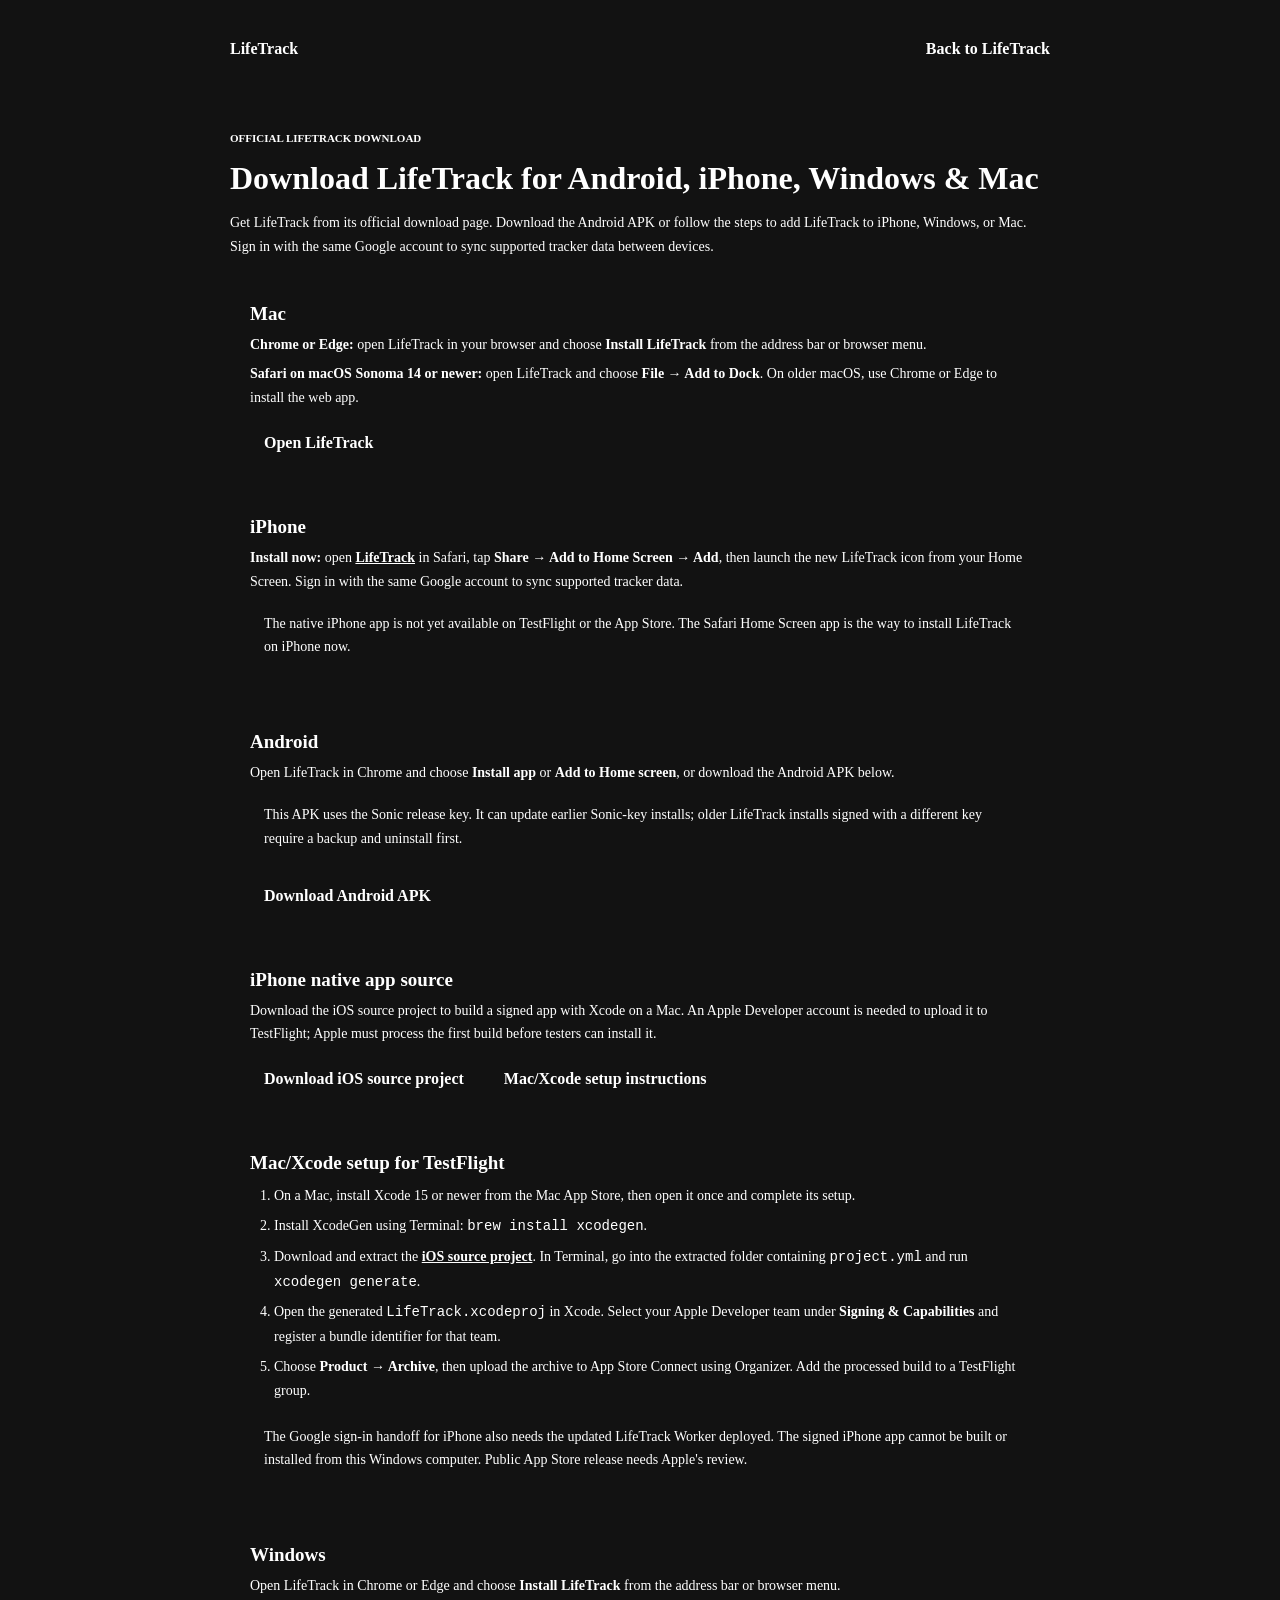
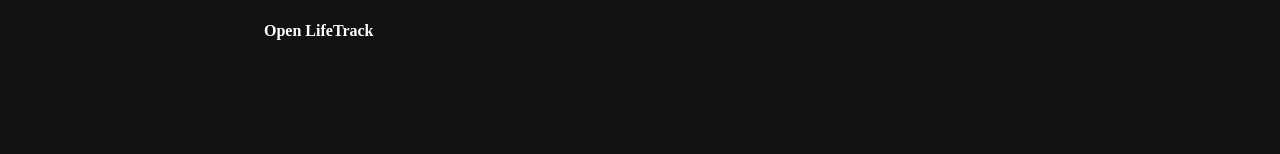
<file: install.html>
<!DOCTYPE html>
<html lang="en">

<head>
    <meta charset="UTF-8">
    <meta name="viewport" content="width=device-width, initial-scale=1.0, viewport-fit=cover">
    <meta name="theme-color" content="#0c0e12">
    <meta name="color-scheme" content="dark light">
    <meta name="description"
        content="Download LifeTrack for Android, iPhone, Windows, and Mac. Get the official Android APK or follow simple iPhone, Safari, Chrome, and desktop install steps.">
    <meta name="robots" content="index, follow">
    <link rel="canonical" href="https://lifetrack.surajshukla22051.workers.dev/install.html">
    <meta property="og:type" content="website">
    <meta property="og:site_name" content="LifeTrack">
    <meta property="og:title" content="Download LifeTrack | Android, iPhone, Windows &amp; Mac">
    <meta property="og:description"
        content="Get the official LifeTrack Android APK or install LifeTrack on iPhone, Windows, and Mac.">
    <meta property="og:url" content="https://lifetrack.surajshukla22051.workers.dev/install.html">
    <meta name="twitter:card" content="summary">
    <title>Download LifeTrack | Android, iPhone, Windows &amp; Mac</title>
    <link rel="icon" type="image/png" href="lifetrack-logo.png?v=2" media="(prefers-color-scheme: light)">
    <link rel="icon" type="image/png" href="lifetrack-logo-dark.png?v=2" media="(prefers-color-scheme: dark)">
    <link rel="apple-touch-icon" href="lifetrack-logo-192.png?v=2">
    <link rel="stylesheet" href="dashboard.css?v=93">
    <script src="config.js"></script>
    <script src="adsense.js" defer></script>
    <style>
        .install-body {
            min-height: 100vh;
            padding: 24px;
        }

        .install-wrap {
            width: min(100%, 820px);
            margin: 0 auto;
        }

        .install-header {
            display: flex;
            align-items: center;
            justify-content: space-between;
            gap: 16px;
            padding: 8px 0 24px;
            border-bottom: 1px solid var(--line);
        }

        .install-brand,
        .install-header a:last-child {
            color: var(--primary-strong);
            font-weight: 700;
            text-decoration: none;
        }

        .install-brand {
            color: var(--text);
            font-size: 16px;
            font-weight: 800;
        }

        .install-main {
            padding: 36px 0 56px;
        }

        .install-main .eyebrow {
            color: var(--primary-strong);
            font-size: 11px;
            font-weight: 800;
        }

        .install-main h1 {
            margin: 8px 0;
            font-size: 32px;
            line-height: 1.2;
        }

        .install-main>p,
        .install-card p,
        .install-card li {
            color: var(--muted);
            font-size: 14px;
            line-height: 1.7;
        }

        .install-grid {
            display: grid;
            gap: 14px;
            margin-top: 24px;
        }

        .install-card {
            padding: 20px;
            border: 1px solid var(--line);
            border-radius: 14px;
            background: var(--panel);
            scroll-margin-top: 20px;
        }

        .install-card h2 {
            margin: 0 0 8px;
            font-size: 19px;
        }

        .install-card h3 {
            margin: 18px 0 6px;
            font-size: 15px;
        }

        .install-card p {
            margin: 6px 0;
        }

        .install-card ol {
            margin: 10px 0;
            padding-left: 24px;
        }

        .install-card li+li {
            margin-top: 6px;
        }

        .install-card a {
            color: var(--primary-strong);
            font-weight: 700;
            overflow-wrap: anywhere;
        }

        .install-note {
            padding: 12px 14px;
            border: 1px solid var(--line);
            border-radius: 10px;
            background: var(--panel-soft);
        }

        .install-download {
            display: inline-block;
            margin: 8px 8px 0 0;
            padding: 10px 14px;
            border: 1px solid var(--line);
            border-radius: 9px;
            background: var(--panel-soft);
            text-decoration: none;
        }

        .install-ad {
            margin-top: 24px;
            padding: 12px 0;
            border-top: 1px solid var(--line);
        }

        .install-ad p {
            margin: 0 0 8px;
            color: var(--muted);
            font-size: 11px;
        }

        @media (max-width: 520px) {
            .install-body {
                padding: 16px;
            }

            .install-main {
                padding-top: 28px;
            }

            .install-main h1 {
                font-size: 27px;
            }
        }
    </style>
</head>

<body class="privacy-body install-body dark">
    <script>
        (function () {
            const saved = localStorage.getItem("lifetrack-theme");
            if (saved === "light" || (saved === "system" && !window.matchMedia("(prefers-color-scheme: dark)").matches)) {
                document.body.classList.remove("dark");
                document.documentElement.style.colorScheme = "light";
                const m = document.querySelector('meta[name="theme-color"]');
                if (m) m.content = "#f8f9fa";
            } else {
                document.documentElement.style.colorScheme = "dark";
            }
        })();
    </script>
    <div class="install-wrap">
        <header class="install-header">
            <a class="install-brand" href="./index.html">LifeTrack</a>
            <a href="./dashboard.html">Back to LifeTrack</a>
        </header>
        <main class="install-main">
            <p class="eyebrow">OFFICIAL LIFETRACK DOWNLOAD</p>
            <h1>Download LifeTrack for Android, iPhone, Windows &amp; Mac</h1>
            <p>Get LifeTrack from its official download page. Download the Android APK or follow the steps to add
                LifeTrack to iPhone, Windows, or Mac. Sign in with the same Google account to sync supported tracker
                data between devices.</p>
            <div class="install-grid">
                <section class="install-card" id="mac">
                    <h2>Mac</h2>
                    <p><strong>Chrome or Edge:</strong> open LifeTrack in your browser and choose <strong>Install
                            LifeTrack</strong> from the address bar or browser menu.</p>
                    <p><strong>Safari on macOS Sonoma 14 or newer:</strong> open LifeTrack and choose <strong>File → Add
                            to Dock</strong>. On older macOS, use Chrome or Edge to install the web app.</p>
                    <a class="install-download" href="./dashboard.html">Open LifeTrack</a>
                </section>
                <section class="install-card" id="iphone">
                    <h2>iPhone</h2>
                    <p><strong>Install now:</strong> open <a href="./dashboard.html">LifeTrack</a> in Safari, tap
                        <strong>Share → Add to Home Screen → Add</strong>, then launch the new LifeTrack icon from your
                        Home Screen. Sign in with the same Google account to sync supported tracker data.
                    </p>
                    <p class="install-note">The native iPhone app is not yet available on TestFlight or the App Store.
                        The Safari Home Screen app is the way to install LifeTrack on iPhone now.</p>
                </section>
                <section class="install-card" id="android">
                    <h2>Android</h2>
                    <p>Open LifeTrack in Chrome and choose <strong>Install app</strong> or <strong>Add to Home
                            screen</strong>, or download the Android APK below.</p>
                    <p class="install-note">This APK uses the Sonic release key. It can update earlier Sonic-key
                        installs; older LifeTrack installs signed with a different key require a backup and uninstall
                        first.</p>
                    <a class="install-download" href="./lifetrack-android-sonic.apk"
                        download="LifeTrack-Sonic-Android.apk">Download Android APK</a>
                </section>
                <section class="install-card" id="ios-source">
                    <h2>iPhone native app source</h2>
                    <p>Download the iOS source project to build a signed app with Xcode on a Mac. An Apple Developer
                        account is needed to upload it to TestFlight; Apple must process the first build before testers
                        can install it.</p>
                    <a class="install-download" href="./lifetrack-ios-source.zip"
                        download="LifeTrack-iOS-source.zip">Download iOS source project</a>
                    <a class="install-download" href="#ios-xcode">Mac/Xcode setup instructions</a>
                </section>
                <section class="install-card" id="ios-xcode">
                    <h2>Mac/Xcode setup for TestFlight</h2>
                    <ol>
                        <li>On a Mac, install Xcode 15 or newer from the Mac App Store, then open it once and complete
                            its setup.</li>
                        <li>Install XcodeGen using Terminal: <code>brew install xcodegen</code>.</li>
                        <li>Download and extract the <a href="./lifetrack-ios-source.zip"
                                download="LifeTrack-iOS-source.zip">iOS source project</a>. In Terminal, go into the
                            extracted folder containing <code>project.yml</code> and run <code>xcodegen generate</code>.
                        </li>
                        <li>Open the generated <code>LifeTrack.xcodeproj</code> in Xcode. Select your Apple Developer
                            team under <strong>Signing &amp; Capabilities</strong> and register a bundle identifier for
                            that team.</li>
                        <li>Choose <strong>Product → Archive</strong>, then upload the archive to App Store Connect
                            using Organizer. Add the processed build to a TestFlight group.</li>
                    </ol>
                    <p class="install-note">The Google sign-in handoff for iPhone also needs the updated LifeTrack
                        Worker deployed. The signed iPhone app cannot be built or installed from this Windows computer.
                        Public App Store release needs Apple's review.</p>
                </section>
                <section class="install-card" id="windows">
                    <h2>Windows</h2>
                    <p>Open LifeTrack in Chrome or Edge and choose <strong>Install LifeTrack</strong> from the address
                        bar or browser menu.</p>
                    <a class="install-download" href="./dashboard.html">Open LifeTrack</a>
                </section>
            </div>
            <section id="installAdContainer" class="install-ad" aria-label="Advertisement" hidden>
                <p>Advertisement</p>
                <ins id="installAdSlot" class="adsbygoogle" style="display:block" data-ad-format="auto"
                    data-full-width-responsive="true"></ins>
            </section>
        </main>
    </div>
</body>

</html>
</file>
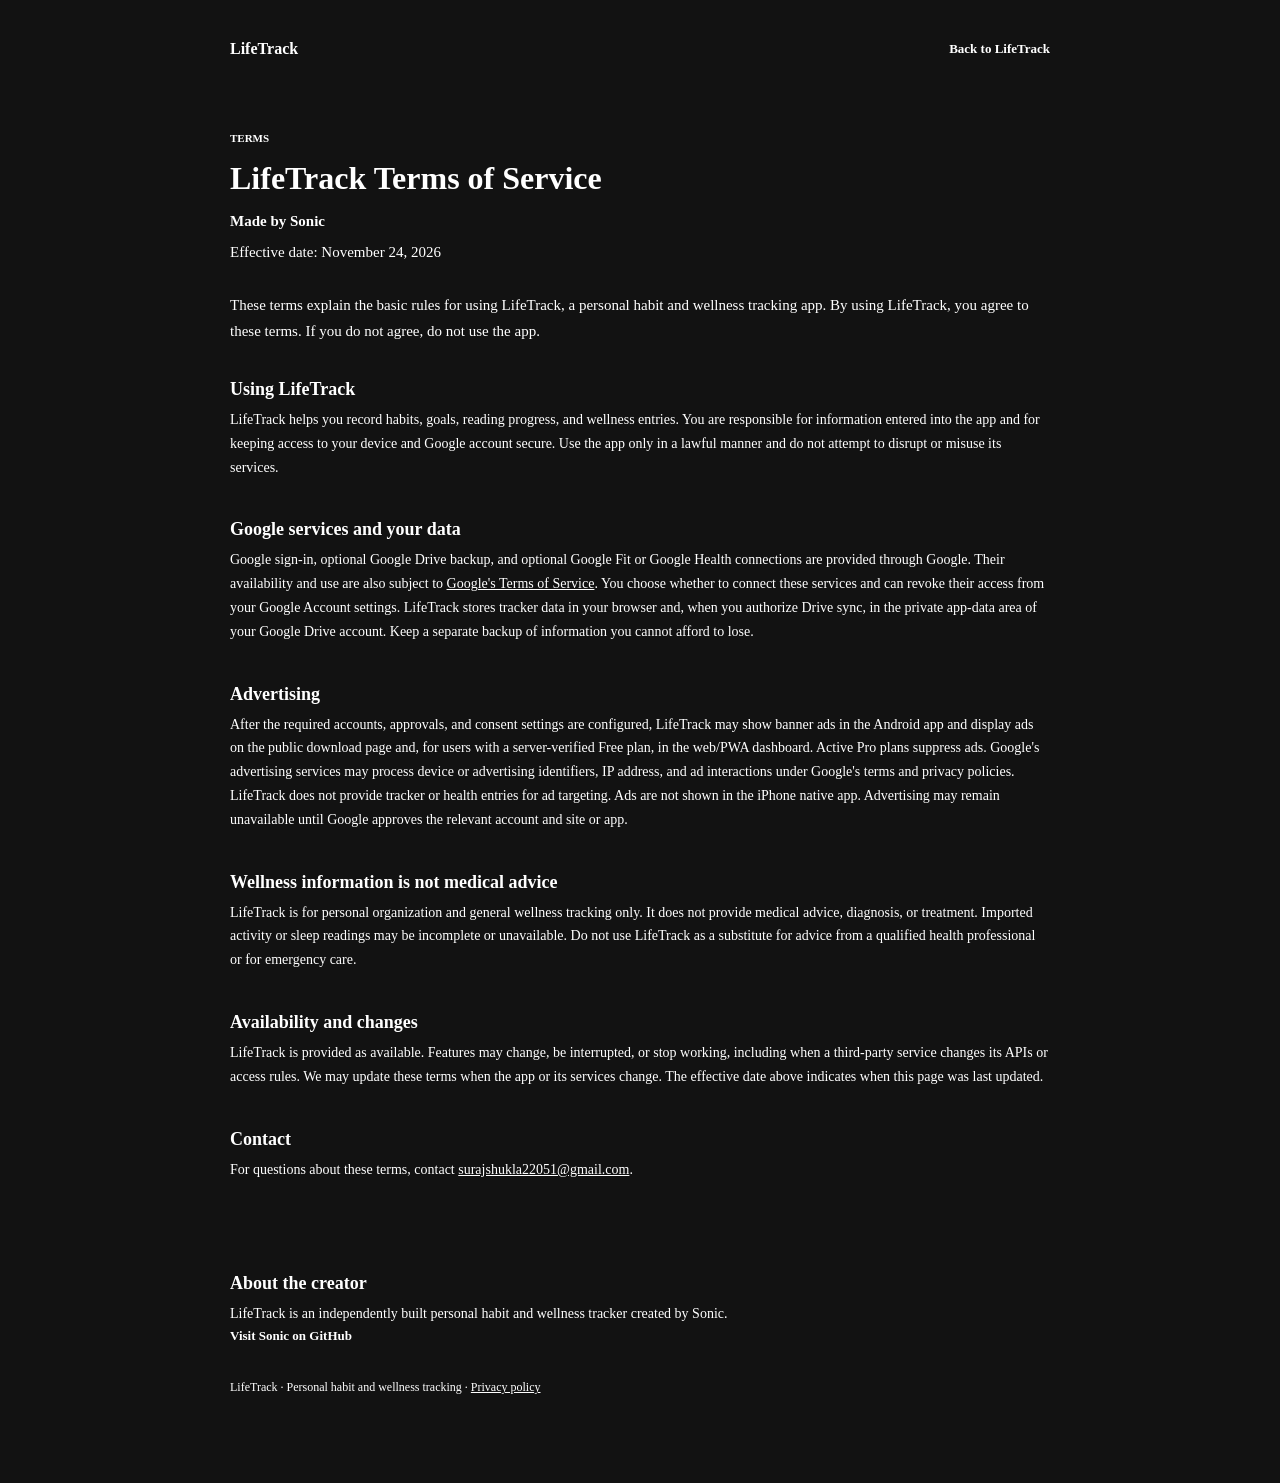
<file: terms.html>
<!DOCTYPE html>
<html lang="en">
<head>
    <meta charset="UTF-8">
    <meta name="viewport" content="width=device-width, initial-scale=1.0">
    <meta name="theme-color" content="#0c0e12">
    <meta name="color-scheme" content="dark light">
    <title>Terms of Service · LifeTrack</title>
    <link rel="icon" type="image/png" href="lifetrack-logo.png?v=2" media="(prefers-color-scheme: light)">
    <link rel="icon" type="image/png" href="lifetrack-logo-dark.png?v=2" media="(prefers-color-scheme: dark)">
    <link rel="apple-touch-icon" href="lifetrack-logo-192.png?v=2">
    <link rel="stylesheet" href="dashboard.css?v=93">
    <style>
        .privacy-body { min-height: 100vh; padding: 24px; }
        .privacy-wrap { width: min(100%, 820px); margin: 0 auto; }
        .privacy-header { display: flex; align-items: center; justify-content: space-between; gap: 16px; padding: 8px 0 24px; border-bottom: 1px solid var(--line); }
        .privacy-brand { color: var(--text); font-size: 16px; font-weight: 800; text-decoration: none; }
        .privacy-header a:last-child { color: var(--primary-strong); font-size: 13px; font-weight: 700; text-decoration: none; }
        .privacy-main { padding: 36px 0 56px; }
        .privacy-main .eyebrow { color: var(--primary-strong); font-size: 11px; font-weight: 800; }
        .privacy-main h1 { margin: 8px 0; font-size: 32px; line-height: 1.2; }
        .privacy-byline { margin: 12px 0 5px; color: var(--primary-strong); font-size: 14px; font-weight: 700; }
        .privacy-date { margin: 0 0 28px; color: var(--muted); font-size: 13px; }
        .privacy-main > p, .privacy-main li { color: var(--muted); font-size: 15px; line-height: 1.7; }
        .privacy-main section { padding: 20px 0; border-top: 1px solid var(--line); }
        .privacy-main h2 { margin: 0 0 8px; font-size: 18px; }
        .privacy-main section p { margin: 0; color: var(--muted); font-size: 14px; line-height: 1.7; }
        .privacy-main ul { margin: 8px 0 0; padding-left: 22px; }
        .privacy-main li + li { margin-top: 6px; }
        .privacy-main a { color: var(--primary-strong); overflow-wrap: anywhere; }
        .creator-section { margin-top: 52px; padding-top: 22px; border-top: 1px solid var(--line); }
        .creator-section p { max-width: 680px; margin: 0 0 12px; color: var(--muted); font-size: 14px; line-height: 1.7; }
        .creator-section a { font-size: 13px; font-weight: 700; text-decoration: none; }
        .privacy-footer { padding-top: 16px; color: var(--muted); border-top: 1px solid var(--line); font-size: 12px; }
        @media (max-width: 520px) {
            .privacy-body { padding: 16px; }
            .privacy-main { padding-top: 28px; }
            .privacy-main h1 { font-size: 27px; }
        }
    </style>
</head>
<body class="privacy-body dark">
    <script>
        (function () {
            const saved = localStorage.getItem("lifetrack-theme");
            if (saved === "light" || (saved === "system" && !window.matchMedia("(prefers-color-scheme: dark)").matches)) {
                document.body.classList.remove("dark");
                document.documentElement.style.colorScheme = "light";
                const m = document.querySelector('meta[name="theme-color"]');
                if (m) m.content = "#f8f9fa";
            } else {
                document.documentElement.style.colorScheme = "dark";
            }
        })();
    </script>
    <div class="privacy-wrap">
        <header class="privacy-header">
            <a class="privacy-brand" href="./index.html">LifeTrack</a>
            <a href="./index.html">Back to LifeTrack</a>
        </header>

        <main class="privacy-main">
            <p class="eyebrow">TERMS</p>
            <h1>LifeTrack Terms of Service</h1>
            <p class="privacy-byline">Made by Sonic</p>
            <p class="privacy-date">Effective date: November 24, 2026</p>
            <p>These terms explain the basic rules for using LifeTrack, a personal habit and wellness tracking app. By using LifeTrack, you agree to these terms. If you do not agree, do not use the app.</p>

            <section>
                <h2>Using LifeTrack</h2>
                <p>LifeTrack helps you record habits, goals, reading progress, and wellness entries. You are responsible for information entered into the app and for keeping access to your device and Google account secure. Use the app only in a lawful manner and do not attempt to disrupt or misuse its services.</p>
            </section>

            <section>
                <h2>Google services and your data</h2>
                <p>Google sign-in, optional Google Drive backup, and optional Google Fit or Google Health connections are provided through Google. Their availability and use are also subject to <a href="https://policies.google.com/terms" target="_blank" rel="noopener noreferrer">Google's Terms of Service</a>. You choose whether to connect these services and can revoke their access from your Google Account settings. LifeTrack stores tracker data in your browser and, when you authorize Drive sync, in the private app-data area of your Google Drive account. Keep a separate backup of information you cannot afford to lose.</p>
            </section>

            <section>
                <h2>Advertising</h2>
                <p>After the required accounts, approvals, and consent settings are configured, LifeTrack may show banner ads in the Android app and display ads on the public download page and, for users with a server-verified Free plan, in the web/PWA dashboard. Active Pro plans suppress ads. Google's advertising services may process device or advertising identifiers, IP address, and ad interactions under Google's terms and privacy policies. LifeTrack does not provide tracker or health entries for ad targeting. Ads are not shown in the iPhone native app. Advertising may remain unavailable until Google approves the relevant account and site or app.</p>
            </section>

            <section>
                <h2>Wellness information is not medical advice</h2>
                <p>LifeTrack is for personal organization and general wellness tracking only. It does not provide medical advice, diagnosis, or treatment. Imported activity or sleep readings may be incomplete or unavailable. Do not use LifeTrack as a substitute for advice from a qualified health professional or for emergency care.</p>
            </section>

            <section>
                <h2>Availability and changes</h2>
                <p>LifeTrack is provided as available. Features may change, be interrupted, or stop working, including when a third-party service changes its APIs or access rules. We may update these terms when the app or its services change. The effective date above indicates when this page was last updated.</p>
            </section>

            <section>
                <h2>Contact</h2>
                <p>For questions about these terms, contact <a href="mailto:surajshukla22051@gmail.com">surajshukla22051@gmail.com</a>.</p>
            </section>

            <section class="creator-section">
                <h2>About the creator</h2>
                <p>LifeTrack is an independently built personal habit and wellness tracker created by Sonic.</p>
                <a href="https://github.com/surajshukla22051-prog" target="_blank" rel="noopener noreferrer">Visit Sonic on GitHub</a>
            </section>

            <footer class="privacy-footer">LifeTrack · Personal habit and wellness tracking · <a href="./privacy.html">Privacy policy</a></footer>
        </main>
    </div>
</body>
</html>
</file>
<file: dashboard.css>
1
</file>
